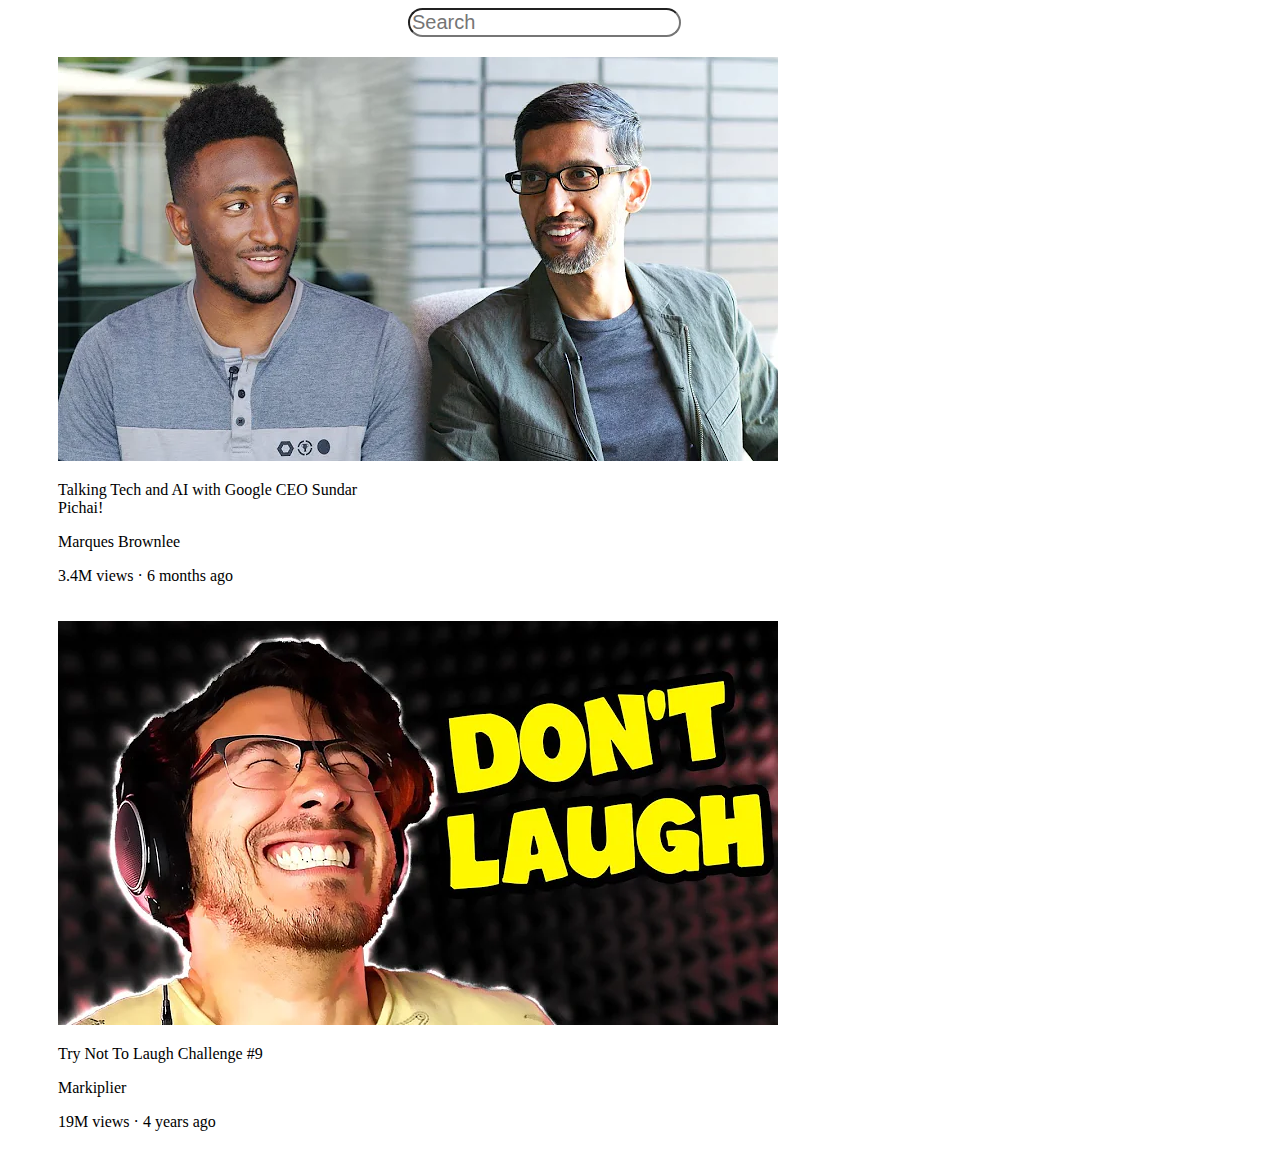
<file: index.html>
<!DOCTYPE html>
<html lang="fr">
<head>
    <meta charset="UTF-8">
    <meta name="viewport" content="width=device-width, initial-scale=1.0">
    <meta charset="UTF-8">
    <link rel="stylesheet" type="text/css" href="CSS/style.css">
    <title>ProjetGit</title>
</head>

<body>
   
    <input  class="search-1" type="text" placeholder="Search">

   <div class="preview1">
    <img class="img-1" src="IMAGE/thumbnail-1.webp">   
    <p class="titre"> Talking Tech and AI with Google CEO Sundar Pichai! </p>
    <p class="autor"> Marques Brownlee </p>
    <p class="start"> 3.4M views · 6 months ago</p>
   </div>

   <div class="preview2">
    <img class="img-1" src="IMAGE/thumbnail-2.webp">   
    <p class="titre"> Try Not To Laugh Challenge #9 </p>
    <p class="autor"> Markiplier </p>
    <p class="start"> 19M views · 4 years ago</p>
   </div>

</body>
</html>
</file>
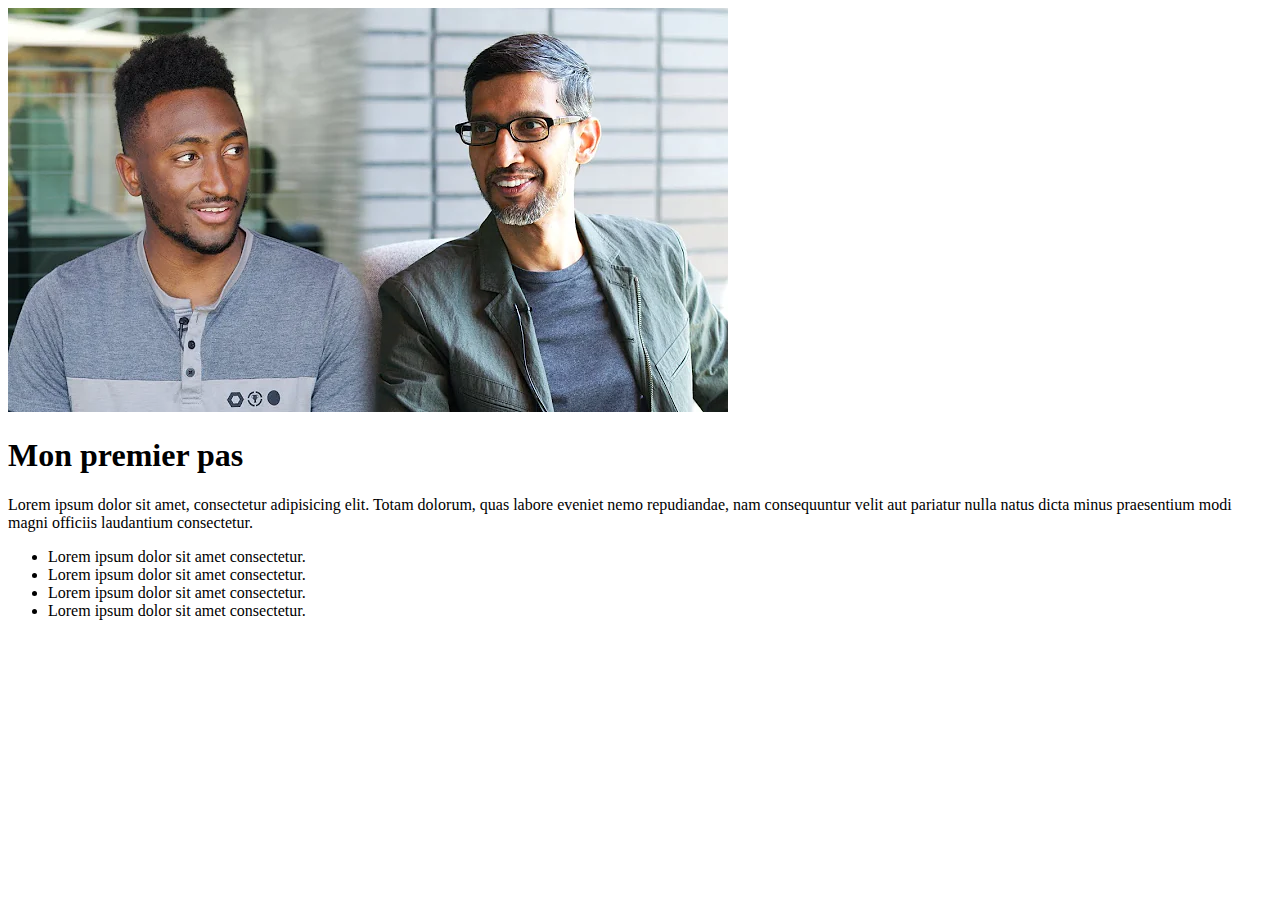
<file: youtube.html>
<!DOCTYPE html>
<html lang="fr">
<head>
    <meta charset="UTF-8">
    <meta name="viewport" content="width=device-width, initial-scale=1.0">
    <link rel="stylesheet" type="text/css" href="CSS/style.css">
    <title>tuto page youtube</title>
    <script defer src="SCRIPT/script2.js">
    </script>
</head>
<body>
   <img src="IMAGE/thumbnail-1.webp">
    <h1>Mon premier pas</h1>
    <p>
        Lorem ipsum dolor sit amet, consectetur adipisicing elit. Totam dolorum, quas labore eveniet nemo repudiandae, nam consequuntur velit aut pariatur nulla natus dicta minus praesentium modi magni officiis laudantium consectetur.
    </p>
    <ul>
        <li>Lorem ipsum dolor sit amet consectetur.</li>
        <li>Lorem ipsum dolor sit amet consectetur.</li>
        <li>Lorem ipsum dolor sit amet consectetur.</li>
        <li>Lorem ipsum dolor sit amet consectetur.</li>

    </ul>
</body>
</html>
</file>
<file: CSS/style.css>
.subscribe-btn {
   background-color:rgb(200, 0, 0); 
   color:white;
   border: none;
   border-radius: 5px;
   height: 33px;
   width: 100px;
   cursor: pointer;
   margin-left: 0px;
}
.subscribe-btn:hover{
    opacity: 0.3;
}
.subscribe-btn:active{
    opacity: 0.5;
}

.join-btn {
    background-color:rgb(255,255,255); 
    color:black;
    border-color: blue;
    border-radius: 5px;
    height: 33px; /* on pouvais mieux remplacer heigth par "padding-right"*/
    width: 80px;  /* on pouvais mieux remplacer width par "padding-left"*/
    cursor: pointer;
    margin-left: 8px;
    transition: background-color 0.5s;
 }

.join-btn:hover{
   background-color: blue;
   color: white;
}
.join-btn:active{
    opacity: 0.5;
}

 
.tweet-btn {
    background-color:rgb(2, 158, 255); 
    color:white;
    border:none;
    border-radius: 18px;
    height: 36px;
    width: 80px;
    cursor: pointer;
    margin-left: 8px;
    font-weight:bold;
    font-size:16px;
    transition: box-shadow 0.15s;
 }
.tweet-btn:hover{
    box-shadow: 5px 5px 10px rgba(0,0,0,0.3);
}
.tweet-btn:active{
    opacity: 0.5;
}


a{
   color:rgb(0,113,133);
   font-weight:bold;
   font-size:16px;
}
    
 .preview1{
   width: 700px;
   margin-top: 20px;
   margin-left: 50px;
   display: inline-block;
 }

 .preview2{
    width: 600px;
    margin-top: 20px;
    margin-left: 50px;
    display: inline-block;
    vertical-align: top;
 }
 .search-1{
   /* width: 200px;*/
   display: block;
   border-radius: 18px;
    font-size: 20px;
    margin-left: 400px;
    }

     .titre{
        width: 300px;
     }
     .subscribe-btn,.join-btn, .tweet-btn{
        display: inline-block;
    }
/*
    .div-img1, .div-img2{
        display:inline-block;
    }*/
</file>
